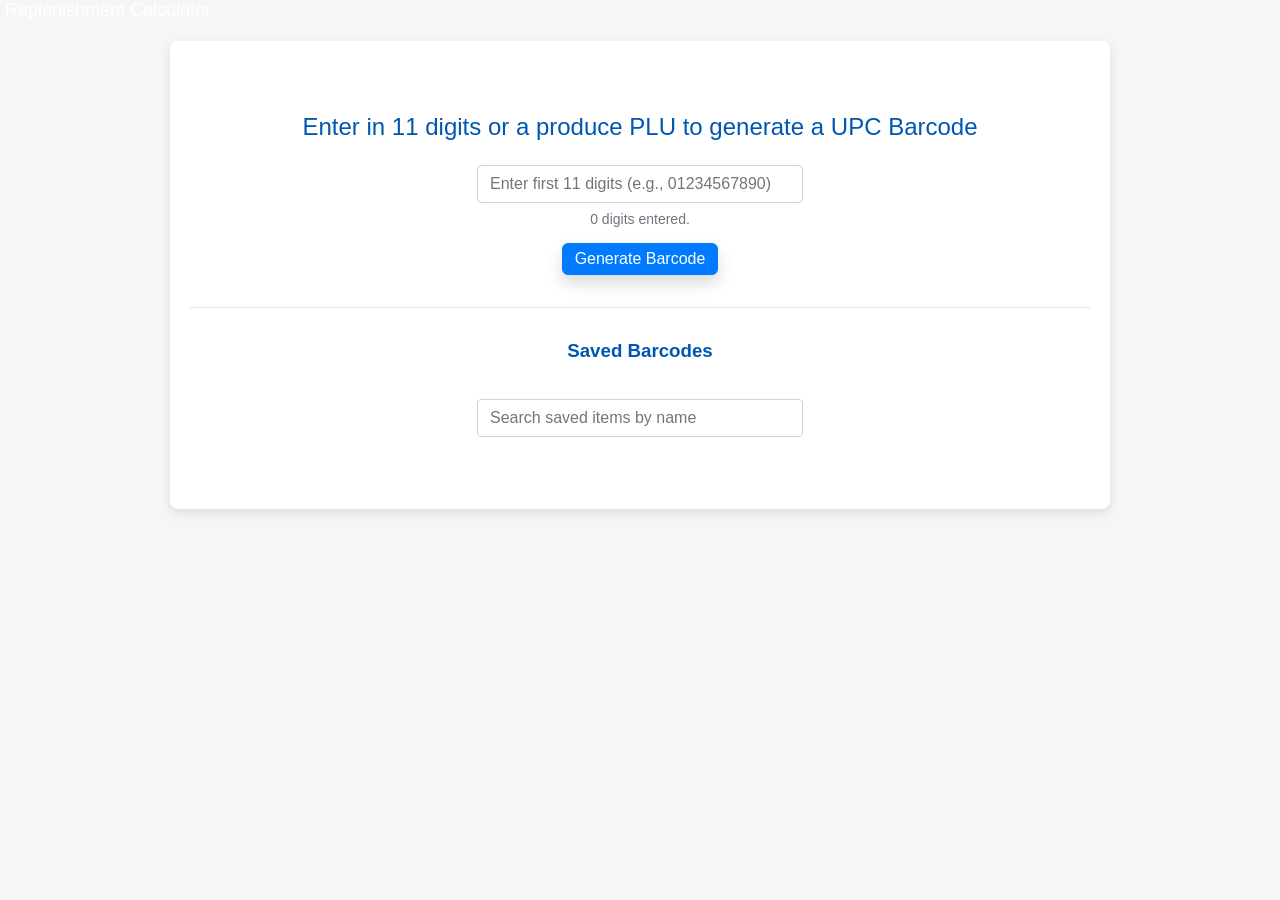
<file: index.html>
<!DOCTYPE html>
<html>

<head>
    <title>UPC-A Barcode Generator</title>
    <!-- Link to local CSS -->
    <link href="./css/app.css" rel="stylesheet">
    <!-- Link to JsBarcode library -->
    <script src="./js/JsBarcode.all.min.js"></script>
    <script src="./js/app.js"></script>
</head>

<nav>
    <a class="navigation" href="replenishCalc.html">Replenishment Calculator</a>
</nav>

<body>

    <div class="container text-center py-5">

        <h2 class="mb-4 display-6">Enter in 11 digits or a produce PLU to generate a UPC Barcode</h2>
        <input type="number" id="numberInput" placeholder="Enter first 11 digits (e.g., 01234567890)" maxlength="11"
            class="form-control mb-1 mx-auto" style="max-width: 300px;" oninput="updateDigitCount()" />

        <span id="digitCountMessage">0 digits entered.</span>

        <button onclick="generateBarcode()" class="btn btn-primary shadow rounded-md">
            Generate Barcode
        </button>

        <svg id="barcodeDisplay" class="barcode-svg"></svg>

        <div id="saveCode">
            <button onclick="showSaveName()" class="btn btn-primary shadow rounded-md">
                Save UPC
            </button>
        </div>

        <hr>
        <h3>Saved Barcodes</h3>
        <br>
        <input 
            type="text"
            id="searchInput"
            placeholder="Search saved items by name"
            class="form-control mb-4 mx-auto"
            style="max-width: 300px;"
            oninput="searchCards()"
        />

        <div id="cardsWrapper">
            <div id="cardsArea" class="d-flex flex-wrap justify-content-center gap-3">
            </div>
        </div>

    </div>

    <div id="messageBox">
        <p id="messageText"></p>
        <button onclick="hideMessage()" class="btn btn-primary shadow rounded-md">OK</button>
    </div>

    <div id="saveName">
        <h2>Enter in the name of the item</h2>
        <button id="cancleSave" onclick="hideSaveName()">x</button>
        <input id="nameInput" placeholder="banana" class="form-control mb-1 mx-auto" style="max-width: 300px;" />
        <br>
        <button onclick="submitInfo()" class="btn btn-primary shadow rounded-md">
            Save
        </button>
    </div>

    <div id="confirmDelete">
        <h2>Do you want to delete:</h2>
        <p id="nameForDeletion"></p>
        <p id="upcForDeletion"></p>
        <button onclick="confirmDeleteItem()" class="btn btn-primary shadow rounded-md">Yes</button>
        <button onclick="hideDeleteItem()" class="btn btn-primary shadow rounded-md">No</button>
    </div>

</body>

</html>
</file>
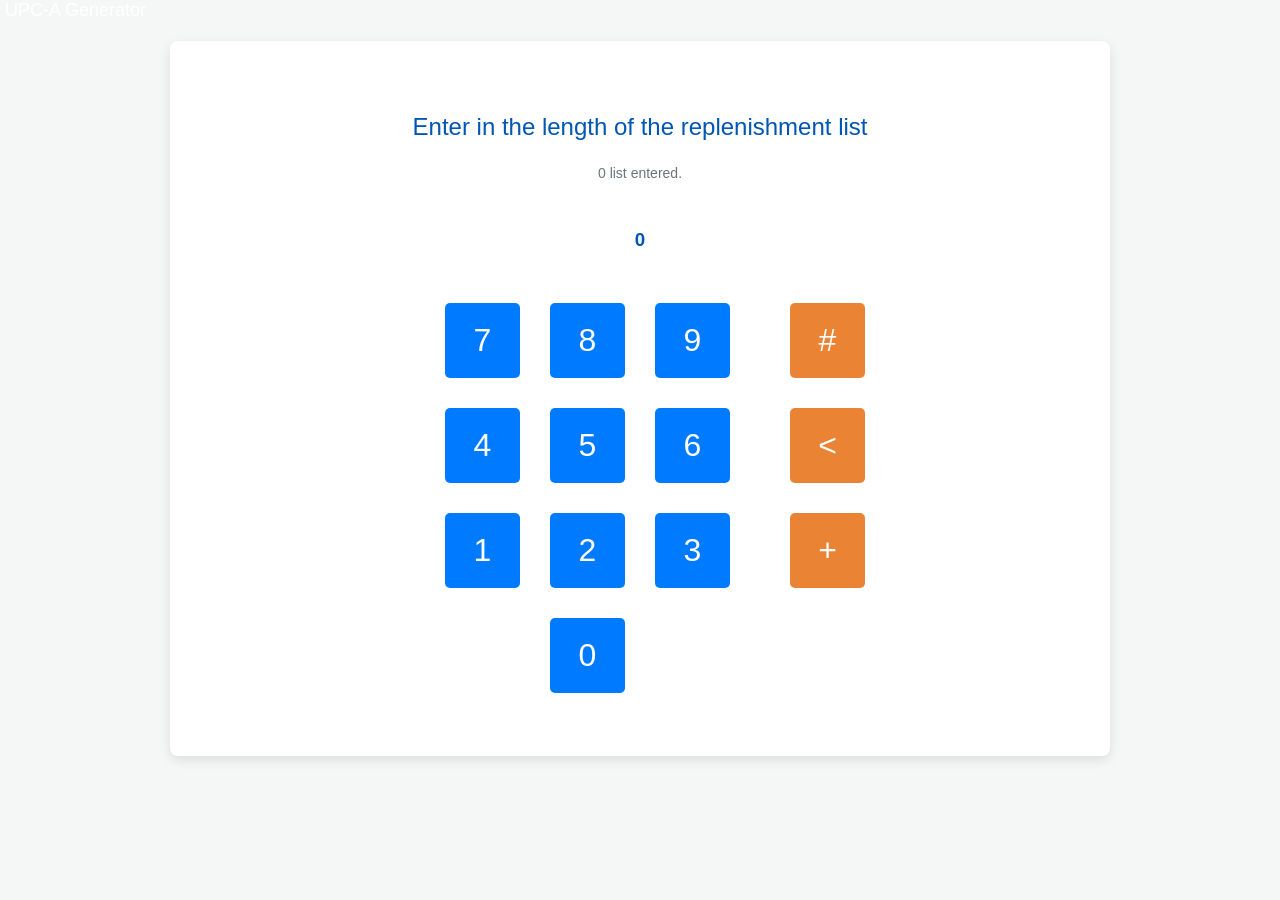
<file: replenishCalc.html>
<!DOCTYPE html>
<html>

<head>
    <!-- This is here for better mobile touch detection. However this was disabled in the JS. Look there for reason -->
    <meta name="viewport" content="width=device-width, initial-scale=1.0, maximum-scale=1.0, user-scalable=no">
    <title>Replenishment Calculator</title>
    <!-- Link to local CSS -->
    <link href="./css/app.css" rel="stylesheet">
    <link href="./css/replenishCalc.css" rel="stylesheet">
    <!-- Link to JsBarcode library -->
    <script src="./js/JsBarcode.all.min.js"></script>
    <script src="./js/replenishCalc.js"></script>
</head>

<nav>
    <a class="navigation" href="index.html">UPC-A Generator</a>
</nav>

<body>

    <div class="container text-center py-5">

        <h2 class="mb-4 display-6">Enter in the length of the replenishment list</h2>

        <span id="digitCountMessage">0 list entered.</span>
        <span id="totalCount">0 items counted.</span>
        <span id="listArray"></span>

        <h3 id="currentNumber">0</h3>

        <br>

        <div class="numPadArea">
            <div class="numPad">
                <button class="numPadNum">7</button>
                <button class="numPadNum">8</button>
                <button class="numPadNum">9</button>
                <button class="numPadNum">4</button>
                <button class="numPadNum">5</button>
                <button class="numPadNum">6</button>
                <button class="numPadNum">1</button>
                <button class="numPadNum">2</button>
                <button class="numPadNum">3</button>
                <button class="numPadNum">0</button>
            </div>
            <div class="actionPad">
                <button data-action="clear" class="numPadAction">
                    #
                </button>
                <br>
                <button data-action="undo" class="numPadAction">
                    &lt;
                </button>
                <br>
                <button data-action="addList" class="numPadAction">
                    +
                </button>
            </div>
        </div>

    </div>

</body>

</html>
</file>
<file: css/app.css>
/* app.css */

.navigation{
    color: #ffffff;
    text-decoration: none;
    font-size: large;
    padding-top: 5px;
    padding-left: 5px;
}

.navigation:hover{
    color: #555;
    text-decoration: none;
}

/* General Body Styling */
body {
    font-family: 'Segoe UI', Tahoma, Geneva, Verdana, sans-serif;
    background-color: #f4f7f6;
    color: #333;
    margin: 0;
    padding: 0;
}

/* Container Styling (using Bootstrap-like classes for structure) */
.container {
    max-width: 900px;
    margin: 20px auto;
    padding: 20px;
    background-color: #ffffff;
    border-radius: 8px;
    box-shadow: 0 4px 12px rgba(0, 0, 0, 0.1);
}

/* Text Alignment and Spacing */
.text-center {
    text-align: center;
}

.py-5 {
    padding-top: 3rem;
    padding-bottom: 3rem;
}

.mb-4 {
    margin-bottom: 1.5rem;
}

.mb-1 {
    margin-bottom: 0.5rem;
}

.mx-auto {
    margin-left: auto;
    margin-right: auto;
}

.gap-3 {
    gap: 1rem;
}

.d-flex {
    display: flex;
}

.flex-wrap {
    flex-wrap: wrap;
}

.justify-content-center {
    justify-content: center;
}

/* Typography */
.display-6 {
    font-size: 1.5rem;
    font-weight: 400;
    color: #0056b3;
}

h2,
h3 {
    color: #0056b3;
    margin-top: 1.5rem;
}

/* Input Styling */
.form-control {
    display: block;
    width: 100%;
    padding: 0.375rem 0.75rem;
    font-size: 1rem;
    line-height: 1.5;
    color: #495057;
    background-color: #fff;
    background-clip: padding-box;
    border: 1px solid #ced4da;
    border-radius: 0.25rem;
    transition: border-color 0.15s ease-in-out, box-shadow 0.15s ease-in-out;
}

.form-control:focus {
    color: #495057;
    background-color: #fff;
    border-color: #80bdff;
    outline: 0;
    box-shadow: 0 0 0 0.2rem rgba(0, 123, 255, 0.25);
}

/* Button Styling */
.btn {
    display: inline-block;
    font-weight: 400;
    color: #fff;
    text-align: center;
    vertical-align: middle;
    cursor: pointer;
    background-color: #007bff;
    border: 1px solid #007bff;
    padding: 0.375rem 0.75rem;
    font-size: 1rem;
    border-radius: 0.25rem;
    transition: color 0.15s ease-in-out, background-color 0.15s ease-in-out, border-color 0.15s ease-in-out, box-shadow 0.15s ease-in-out;
    margin-top: 1rem;
    /* Add some space above buttons */
}

.btn:hover {
    background-color: #0056b3;
    border-color: #0056b3;
}

.shadow {
    box-shadow: 0 0.5rem 1rem rgba(0, 0, 0, 0.15) !important;
}

.rounded-md {
    border-radius: 0.375rem !important;
}

/* Separator */
hr {
    margin-top: 2rem;
    margin-bottom: 2rem;
    border: 0;
    border-top: 1px solid rgba(0, 0, 0, 0.1);
}

/* Digit Count Message */
#digitCountMessage {
    display: block;
    margin-top: 0.5rem;
    font-size: 0.875rem;
    color: #6c757d;
}

/* Barcode Display Area */
#barcodeDisplay {
    margin-top: 2rem;
    max-width: 100%;
    height: auto;
    display: block;
    /* Ensures centering with mx-auto if needed */
    margin-left: auto;
    margin-right: auto;
}

/* Individual Card Styling for Saved Barcodes (needs to be created dynamically in JS) */
/* Assuming your JS will create div elements with a 'barcode-card' class. */
.barcode-card {
    background-color: #fff;
    border: 1px solid #ddd;
    border-radius: 8px;
    padding: 1rem;
    box-shadow: 0 2px 4px rgba(0, 0, 0, 0.05);
    width: 200px;
    /* Fixed width for consistent cards */
    text-align: center;
    word-wrap: break-word;
    position: relative;
}

.barcode-card p {
    margin: 0.5rem 0 0;
    font-size: 0.875rem;
    color: #555;
}

.barcode-card .delete-btn, #cancleSave {
    position: absolute;
    top: 5px;
    right: 5px;
    background-color: #dc3545;
    color: white;
    border: none;
    border-radius: 50%;
    width: 20px;
    height: 20px;
    font-size: 12px;
    line-height: 1;
    cursor: pointer;
    padding: 0;
}

.barcode-card .delete-btn:hover {
    background-color: #a71d2a;
}

#cancleSave:hover {
    background-color: #a71d2a;
}

/* Base Overlay Styles */
#messageBox,
#confirmDelete,
#saveName {
    display: none;
    /* Hidden by default in the HTML, JS will toggle */
    position: fixed;
    top: 15%;
    left: 50%;
    transform: translate(-50%, -50%);
    background-color: white;
    padding: 2rem;
    border-radius: 8px;
    box-shadow: 0 5px 15px rgba(0, 0, 0, 0.3);
    z-index: 1000;
    max-width: 350px;
    width: 90%;
    text-align: center;
}

/* Add an overlay background when a modal is active (needs JS to add a class to body/container) */
/* Example of how an overlay might look if you add a class to the body */
.overlay-active::before {
    content: '';
    position: fixed;
    top: 0;
    left: 0;
    width: 100%;
    height: 100%;
    background-color: rgba(0, 0, 0, 0.5);
    z-index: 999;
}

/* Specific Message Box Styling */
#messageText {
    margin-bottom: 1rem;
}

#messageBox button,
#saveName button {
    margin-top: 0.5rem;
}

@media (prefers-color-scheme: dark){
    body {
        background-color: #333;
    }
    h3 {
        color: white;
    }
    .display-6 {
        color: white;
    }
    .container {
        background-color: #333;
    }
    #digitCountMessage {
        color: white;
    }
    #messageBox,
    #confirmDelete,
    #saveName {
        background-color: #333;
        color: white;
    }
    #numberInput,
    #searchInput {
        background-color: #333;
        color: white;
    }
    .barcode-card {
        background-color: #333;
    }
    .barcode-card p {
        color: white;
    }
}
</file>
<file: css/replenishCalc.css>
#totalCount,
#listArray{
    display: block;
    margin-top: 0.5rem;
    font-size: 0.875rem;
    color: #ffffff;
}

.numPadArea{
    display: flex;
    justify-content: center;
}

.numPad{
    display: flex;
    flex-wrap: wrap;
    justify-content: center;
    max-width: 375px;
}

.numPadNum{
    background-color: #007bff;
    color: #ffffff;
    border-radius: 5px;
    border-style: none;
    width: 55px;
    height: 55px;
    margin: 10px;
    font-size: xx-large;
}

.numPadNum:hover{
    background-color: #0056b3;
}

.numPadAction{
    background-color: #eb8334;
    color: #ffffff;
    border-radius: 5px;
    border-style: none;
    width: 55px;
    height: 55px;
    margin: 10px;
    font-size: xx-large;
}

.numPadAction:hover{
    background-color: #eb7734;
}

button, input, select {
    touch-action: manipulation;
    user-select: none;
    -webkit-user-select: none;
}

@media (min-width: 300px) {
    .numPadNum{
        width: 45px;
        height: 45px;
        margin: 5px;
    }
    .numPadAction{
        width: 45px;
        height: 45px;
        margin: 5px;
    }
}

@media (min-width: 314px) {
    .numPadNum{
        width: 45px;
        height: 45px;
        margin: 10px;
    }
    .numPadAction{
        width: 45px;
        height: 45px;
        margin: 10px;
    }
}

@media (min-width: 363px) {
    .numPadNum{
        width: 55px;
        height: 55px;
        margin: 10px;
    }
    .numPadAction{
        width: 55px;
        height: 55px;
        margin: 10px;
    }
}

@media (min-width: 415px) {
    .numPadNum{
        width: 55px;
        height: 55px;
        margin: 13px;
    }
    .numPadAction{
        width: 55px;
        height: 55px;
        margin: 13px;
    }
}

@media (min-width: 420px) {
    .numPadNum{
        width: 65px;
        height: 65px;
        margin: 15px;
    }
    .numPadAction{
        width: 65px;
        height: 65px;
        margin: 15px;
    }
}

@media (min-width: 505px) {
    .numPadNum{
        width: 75px;
        height: 75px;
        margin: 15px;
    }
    .numPadAction{
        width: 75px;
        height: 75px;
        margin: 15px;
    }
}
</file>
